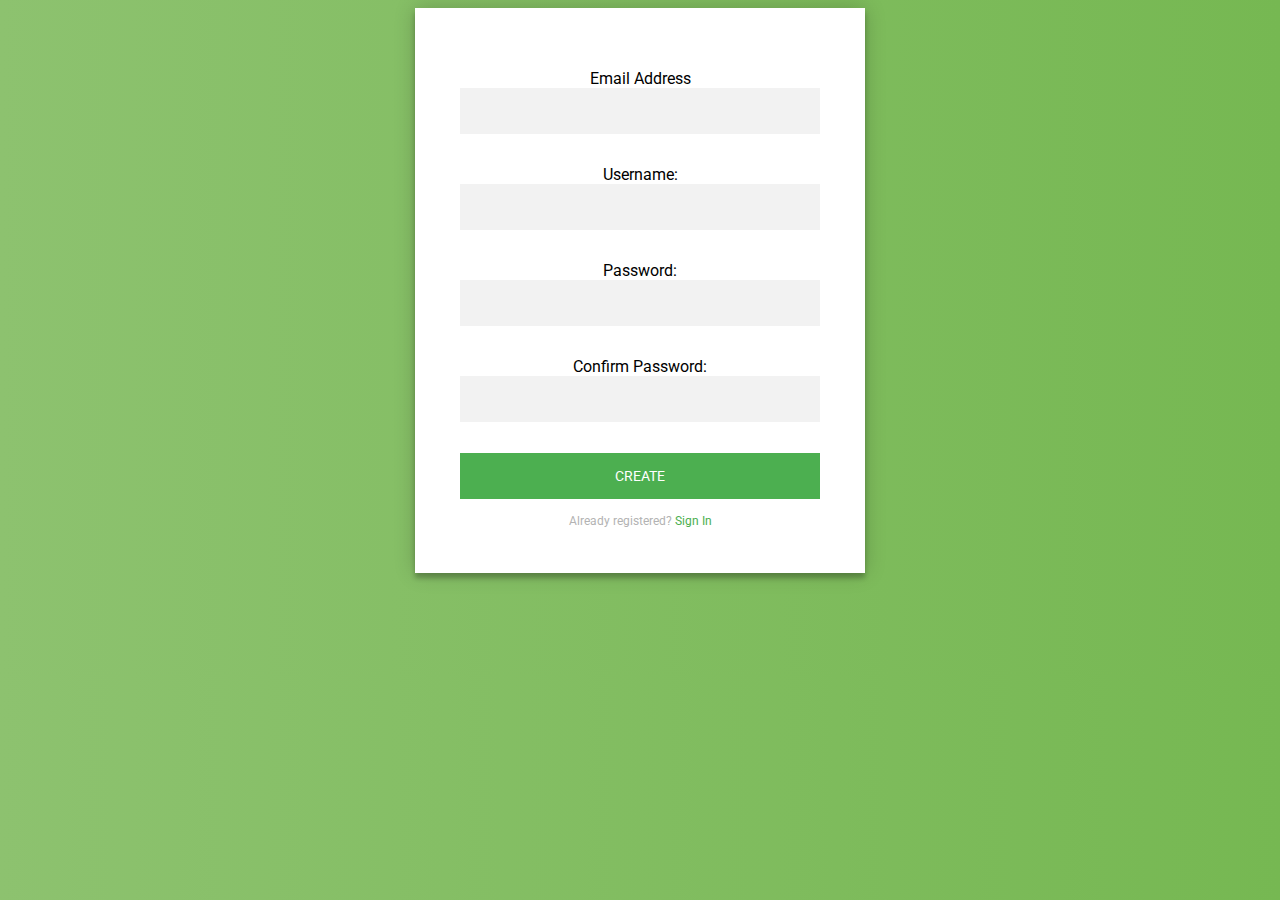
<file: index.html>
<!DOCTYPE html>
<html>

<head>

    <meta charset="utf-8">
    <meta http-equiv="X-UA-Compatible" content="IE=Edge">
    <meta name="viewport" content="width=device-width, initial-scale=1">
    <meta name="keywords" content="">
    <meta name="description" content="">

    <title>Login page</title>

    <link rel="stylesheet" href="style.css">
    <!-- google web font css-->
    <link href='http://fonts.googleapis.com/css?family=Raleway:400,300,600,700' rel='stylesheet' type='text/css'>



</head>

<body>
    <!--<div class="login-page">
  <div class="form">
    <form class="register-form">
      <input type="text" placeholder="name"/>
      <input id="pass" type="password" placeholder="password" onclick="myFunction()"/>
      <input type="text" placeholder="email address"/>
      <button>create</button>
      <p class="message">Already registered? <a href="#">Sign In</a></p>
    </form>
    <form class="login-form">
      <input type="text" placeholder="username"/>
      <input type="password" placeholder="password" onclick="myFunction()"/>
      <button>login</button>
      <p class="message">Not registered? <a href="#">Create an account</a></p>
    </form>
  </div>
</div>-->

    <div>

        <form class="form register-form" method="POST" action="/" onsubmit="return checkForm(this)">
            <p>Email Address<input type="text" name="email" /></p>
            <p>Username: <input type="text" name="username"></p>
            <p>Password: <input type="password" name="pwd1"></p>
            <p>Confirm Password: <input type="password" name="pwd2"></p>
            <!--<p><input type="submit"></p>-->
            <button type="submit">create</button>
            <p class="message">Already registered? <a href="index2.html">Sign In</a></p>
        </form>

        <!--<form class="login-form" method="POST" action="/" onsubmit="return checkForm(this)">
<p>Username: <input type="text" name="username"></p>
<p>Password: <input type="password" name="pwd1"></p>
<p><input type="submit"></p>
<p class="message">Not registered? <a href="#">Create an account</a></p>

</form>    -->


    </div>

    <!-- javascript js 	
<script src="js/jquery.js"></script>
<script src="js/bootstrap.min.js"></script>	
<script src="js/nivo-lightbox.min.js"></script>
<script src="js/smoothscroll.js"></script>
<script src="js/jquery.nav.js"></script>
<script src="js/isotope.js"></script>
<script src="js/imagesloaded.min.js"></script>
<script src="js/custom.js"></script> -->
    <script src="jscript.js"></script>


</body>

</html>
</file>
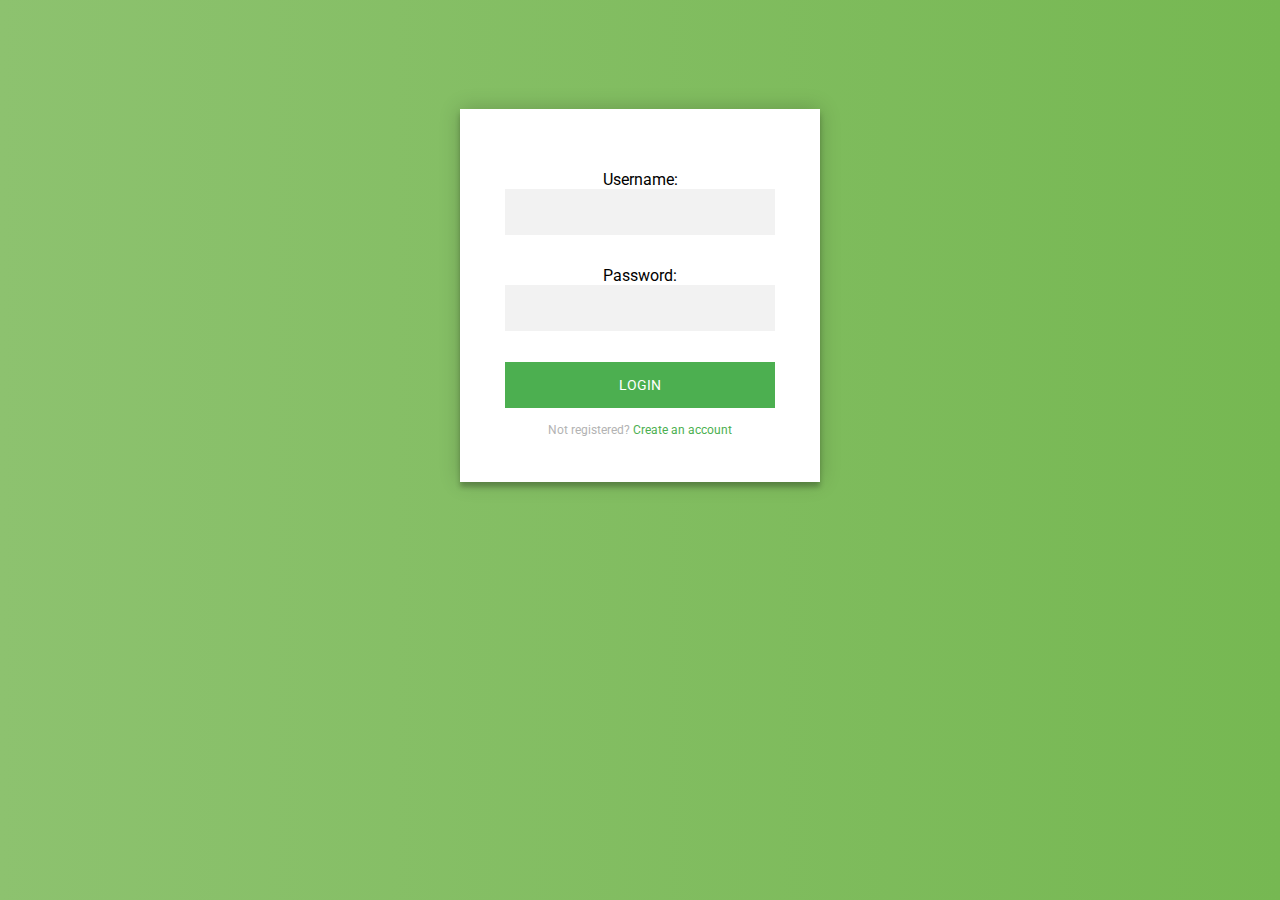
<file: Index2.html>
<!DOCTYPE html>
<html>

<head>

    <meta charset="utf-8">
    <meta http-equiv="X-UA-Compatible" content="IE=Edge">
    <meta name="viewport" content="width=device-width, initial-scale=1">
    <meta name="keywords" content="">
    <meta name="description" content="">

    <title>Login page</title>

    <link rel="stylesheet" href="style.css">
    <!-- google web font css -->
    <link href='http://fonts.googleapis.com/css?family=Raleway:400,300,600,700' rel='stylesheet' type='text/css'>


</head>

<body>
    <!--<div class="login-page">
  <div class="form">
    <form class="register-form">
      <input type="text" placeholder="name"/>
      <input id="pass" type="password" placeholder="password" onclick="myFunction()"/>
      <input type="text" placeholder="email address"/>
      <button>create</button>
      <p class="message">Already registered? <a href="#">Sign In</a></p>
    </form>
    <form class="login-form">
      <input type="text" placeholder="username"/>
      <input type="password" placeholder="password" onclick="myFunction()"/>
      <button>login</button>
      <p class="message">Not registered? <a href="#">Create an account</a></p>
    </form>
  </div>
</div>-->

    <div class="login-page">

        <div class="form">

            <form class="login-form" method="POST" action="/" onsubmit="return checkForm(this)">
                <p>Username: <input type="text" name="username"></p>
                <p>Password: <input type="password" name="pwd1"></p>
                <!--<p><input type="submit"></p>-->
                <button type="submit">login</button>
                <p class="message">Not registered? <a href="index.html">Create an account</a></p>

            </form>


        </div>

    </div>

    <!-- javascript js 	
<script src="js/jquery.js"></script>
<script src="js/bootstrap.min.js"></script>	
<script src="js/nivo-lightbox.min.js"></script>
<script src="js/smoothscroll.js"></script>
<script src="js/jquery.nav.js"></script>
<script src="js/isotope.js"></script>
<script src="js/imagesloaded.min.js"></script>
<script src="js/custom.js"></script> -->
    <script src="jscript.js"></script>


</body>

</html>
</file>
<file: style.css>
@import url(https://fonts.googleapis.com/css?family=Roboto:300);
@import "lock.css";
.login-page {
    width: 360px;
    padding: 8% 0 0;
    margin: auto;
}

.form {
    position: relative;
    z-index: 1;
    background: #FFFFFF;
    max-width: 360px;
    margin: 0 auto 100px;
    padding: 45px;
    text-align: center;
    box-shadow: 0 0 20px 0 rgba(0, 0, 0, 0.2), 0 5px 5px 0 rgba(0, 0, 0, 0.24);
}

.form input {
    font-family: "Roboto", sans-serif;
    outline: 0;
    background: #f2f2f2;
    width: 100%;
    border: 0;
    margin: 0 0 15px;
    padding: 15px;
    box-sizing: border-box;
    font-size: 14px;
}

.form button {
    font-family: "Roboto", sans-serif;
    text-transform: uppercase;
    outline: 0;
    background: #4CAF50;
    width: 100%;
    border: 0;
    padding: 15px;
    color: #FFFFFF;
    font-size: 14px;
    -webkit-transition: all 0.3 ease;
    transition: all 0.3 ease;
    cursor: pointer;
}

.form button:hover,
.form button:active,
.form button:focus {
    background: #43A047;
}

.form .message {
    margin: 15px 0 0;
    color: #b3b3b3;
    font-size: 12px;
}

.form .message a {
    color: #4CAF50;
    text-decoration: none;
}

.form .register-form {
    display: none;
}

.container {
    position: relative;
    z-index: 1;
    max-width: 300px;
    margin: 0 auto;
}

.container:before,
.container:after {
    content: "";
    display: block;
    clear: both;
}

.container .info {
    margin: 50px auto;
    text-align: center;
}

.container .info h1 {
    margin: 0 0 15px;
    padding: 0;
    font-size: 36px;
    font-weight: 300;
    color: #1a1a1a;
}

.container .info span {
    color: #4d4d4d;
    font-size: 12px;
}

.container .info span a {
    color: #000000;
    text-decoration: none;
}

.container .info span .fa {
    color: #EF3B3A;
}

body {
    background: #76b852;
    /* fallback for old browsers */
    background: -webkit-linear-gradient(right, #76b852, #8DC26F);
    background: -moz-linear-gradient(right, #76b852, #8DC26F);
    background: -o-linear-gradient(right, #76b852, #8DC26F);
    background: linear-gradient(to left, #76b852, #8DC26F);
    font-family: "Roboto", sans-serif;
    -webkit-font-smoothing: antialiased;
    -moz-osx-font-smoothing: grayscale;
}

/*Site killswitch

body * { display: none !important; }*/
</file>
